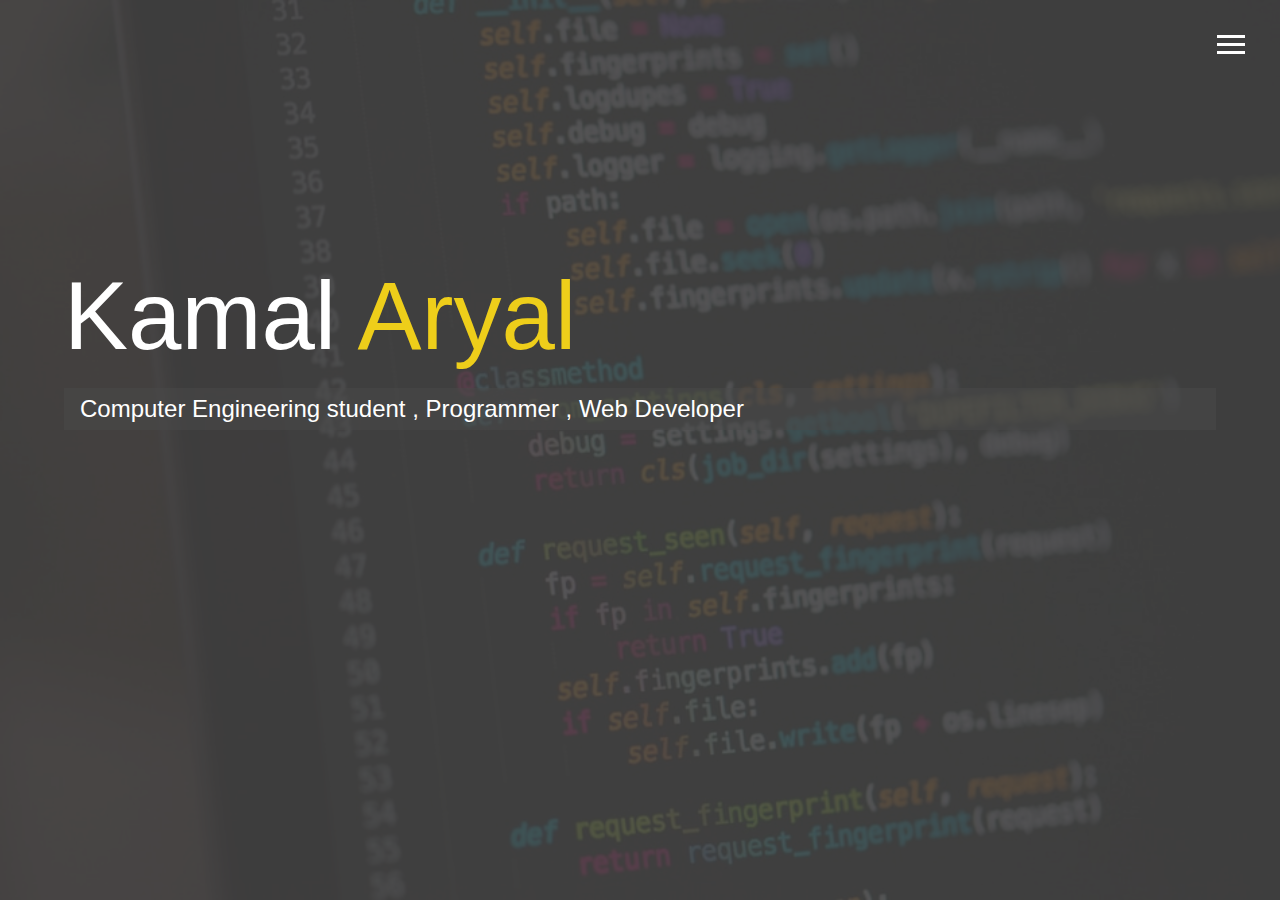
<file: index.html>
<!DOCTYPE html>
<html lang="en">

<head>
  <meta charset="UTF-8">
  <meta name="viewport" content="width=device-width, initial-scale=1.0">
  <meta http-equiv="X-UA-Compatible" content="ie=edge">
  <link rel="stylesheet" href="https://use.fontawesome.com/releases/v5.2.0/css/all.css" integrity="sha384-hWVjflwFxL6sNzntih27bfxkr27PmbbK/iSvJ+a4+0owXq79v+lsFkW54bOGbiDQ"
    crossorigin="anonymous">

  <link rel="stylesheet" href="css/main.css">
  <title>Welcome To My Portfolio</title>
</head>

<body id="bg-img">
  <header>
    <div class="menu-btn">
      <div class="btn-line"></div>
      <div class="btn-line"></div>
      <div class="btn-line"></div>
    </div>

    <nav class="menu">
      <div class="menu-branding">
        <div class="portrait"></div>
      </div>
      <ul class="menu-nav">
        <li class="nav-item current">
          <a href="index.html" class="nav-link">
            Home
          </a>
        </li>
        <li class="nav-item">
          <a href="about.html" class="nav-link">
            About Me
          </a>
        </li>
        <li class="nav-item">
          <a href="work.html" class="nav-link">
            My Work
          </a>
        </li>
        <li class="nav-item">
          <a href="contact.html" class="nav-link">
            How To Reach Me
          </a>
        </li>
        
      </ul>
    </nav>
  </header>

  <main id="home">
    <h1 class="lg-heading">
      Kamal
      <span class="text-secondary">Aryal</span>
    </h1>
    <h2 class="sm-heading">
      Computer Engineering student , Programmer , Web Developer
    </h2>
    <div class="icons">
      <a href="">
        <i class="fab fa-twitter fa-2x"></i>
      </a>
      <a href="https://www.facebook.com/profile.php?id=100006064906554" target="_blank">
        <i class="fab fa-facebook fa-2x"></i>
      </a>
      <a href="https://www.linkedin.com/in/kamal-aryal-614817178/" target="_blank">
        <i class="fab fa-linkedin fa-2x"></i>
      </a>
      <a href="https://github.com/kamal2019" target="_blank">
        <i class="fab fa-github fa-2x"></i>
      </a>
    </div>
  </main>

  <script src="js/main.js"></script>
</body>

</html>
</file>
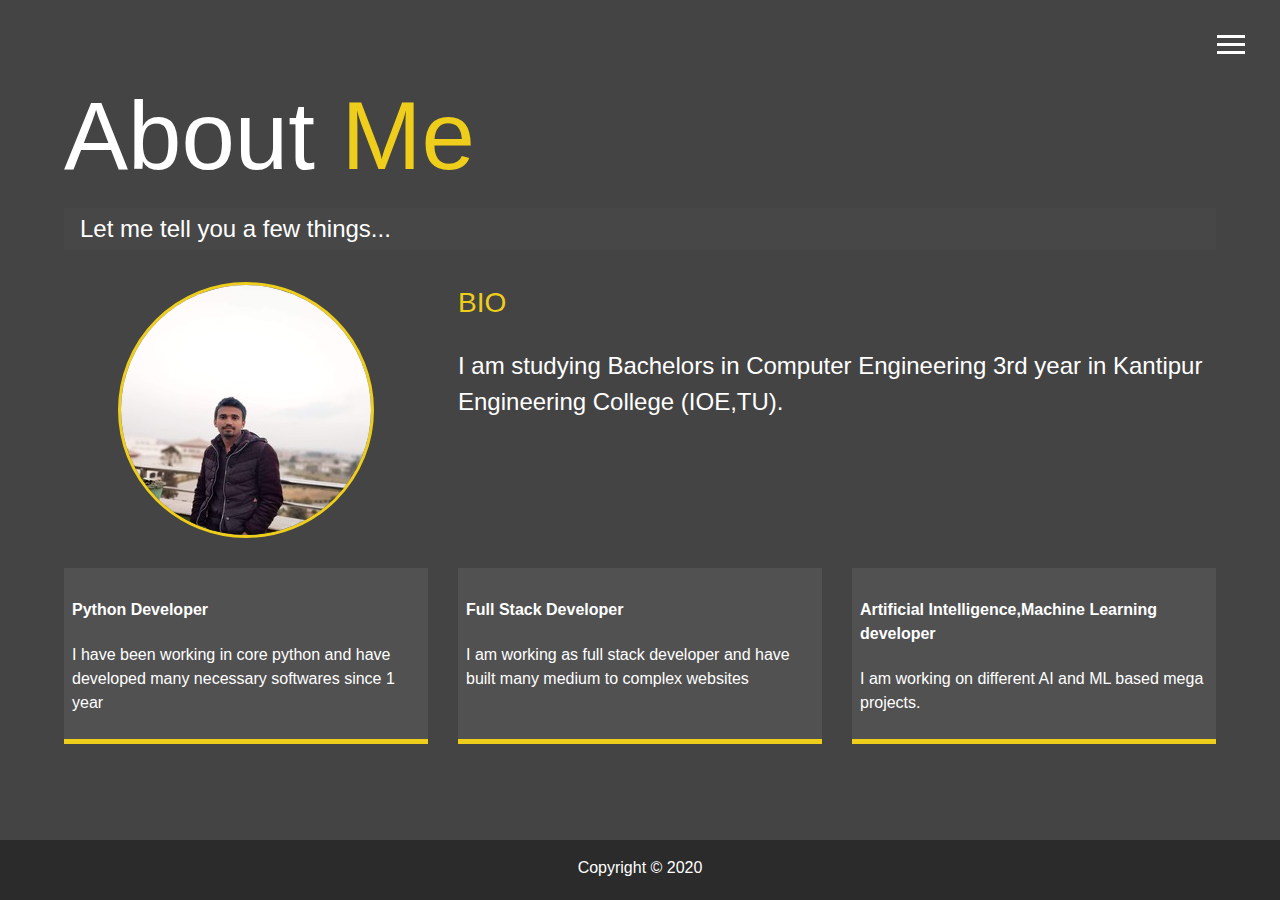
<file: about.html>
<!DOCTYPE html>
<html lang="en">

<head>
  <meta charset="UTF-8">
  <meta name="viewport" content="width=device-width, initial-scale=1.0">
  <meta http-equiv="X-UA-Compatible" content="ie=edge">
  <link rel="stylesheet" href="https://use.fontawesome.com/releases/v5.2.0/css/all.css" integrity="sha384-hWVjflwFxL6sNzntih27bfxkr27PmbbK/iSvJ+a4+0owXq79v+lsFkW54bOGbiDQ"
    crossorigin="anonymous">

  <link rel="stylesheet" href="css/main.css">
  <title>About Me</title>
</head>

<body>
  <header>
    <div class="menu-btn">
      <div class="btn-line"></div>
      <div class="btn-line"></div>
      <div class="btn-line"></div>
    </div>

    <nav class="menu">
      <div class="menu-branding">
        <div class="portrait"></div>
      </div>
      <ul class="menu-nav">
        <li class="nav-item">
          <a href="index.html" class="nav-link">
            Home
          </a>
        </li>
        <li class="nav-item current">
          <a href="about.html" class="nav-link">
            About Me
          </a>
        </li>
        <li class="nav-item">
          <a href="work.html" class="nav-link">
            My Work
          </a>
        </li>
        <li class="nav-item">
          <a href="contact.html" class="nav-link">
            How To Reach Me
          </a>
        </li>
      </ul>
    </nav>
  </header>

  <main id="about">
    <h1 class="lg-heading">
      About
      <span class="text-secondary">Me</span>
    </h1>
    <h2 class="sm-heading">
      Let me tell you a few things...
    </h2>
    <div class="about-info">
      <img src="img/portrait.jpg" alt="Kamal aryal" class="bio-image">

      <div class="bio">
        <h3 class="text-secondary">BIO</h3>
        <p>I am studying Bachelors in Computer Engineering 3rd year in Kantipur Engineering College (IOE,TU).</p>
      </div>

      <div class="job job-1">
       
        <h4>Python Developer</h4>
        <p>I have been working in core python and have developed many necessary softwares since 1 year </p>
      </div>

      <div class="job job-2">
        <h4>Full Stack Developer</h4>
        <p>I am working as full stack developer and have built many medium to complex websites</p>
      </div>

      <div class="job job-3">
        <h4>Artificial Intelligence,Machine Learning developer</h4>
        <p>I am working on different AI and ML based mega projects.</p>
      </div>
    </div>
  </main>

  <footer id="main-footer">
    Copyright &copy; 2020
  </footer>

  <script src="js/main.js"></script>
</body>

</html>
</file>
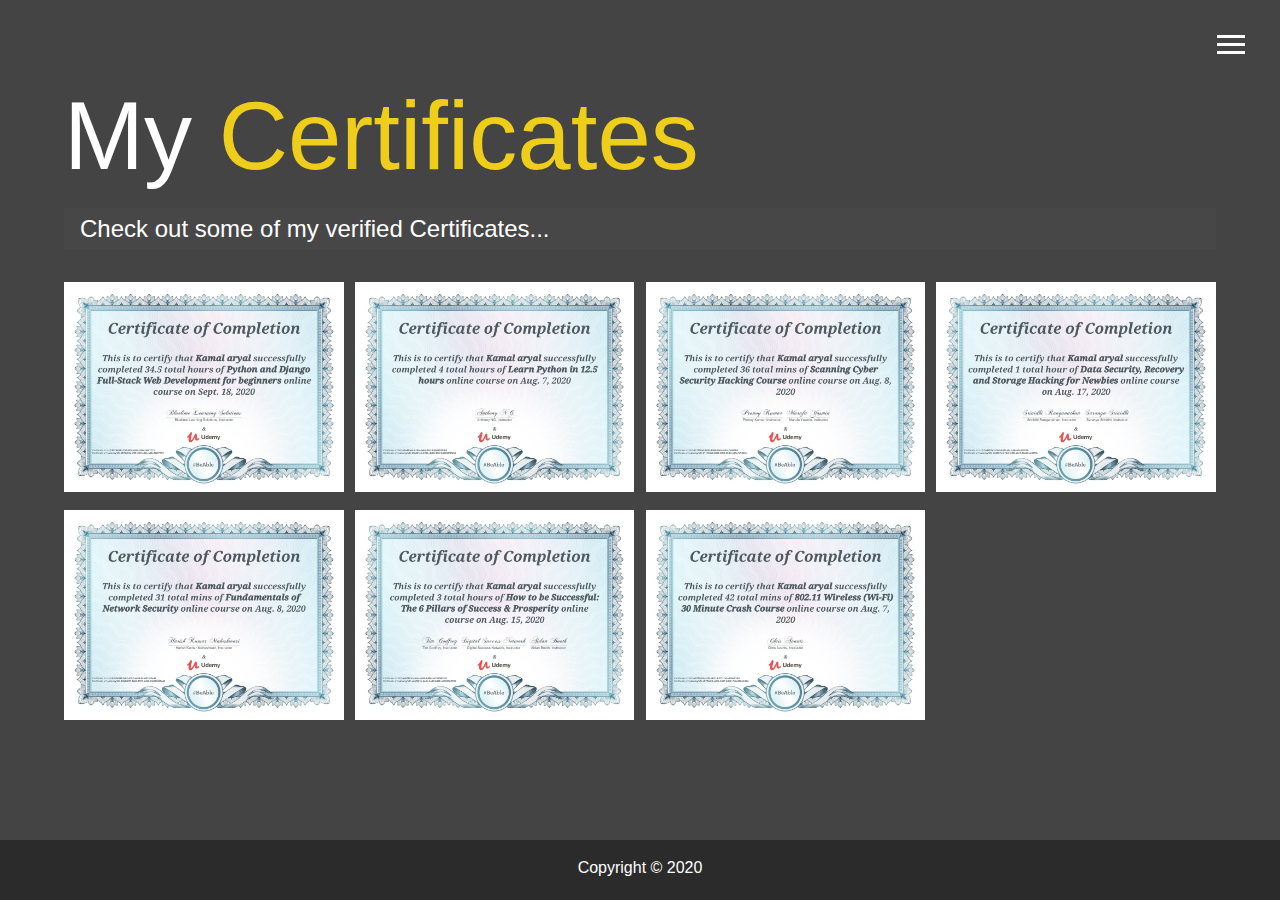
<file: certificates.html>
<!DOCTYPE html>
<html lang="en">

<head>
  <meta charset="UTF-8">
  <meta name="viewport" content="width=device-width, initial-scale=1.0">
  <meta http-equiv="X-UA-Compatible" content="ie=edge">
  <link rel="stylesheet" href="https://use.fontawesome.com/releases/v5.2.0/css/all.css" integrity="sha384-hWVjflwFxL6sNzntih27bfxkr27PmbbK/iSvJ+a4+0owXq79v+lsFkW54bOGbiDQ"
    crossorigin="anonymous">

  <link rel="stylesheet" href="css/main.css">
  <title>View My Work</title>
</head>

<body>
  <header>
    <div class="menu-btn">
      <div class="btn-line"></div>
      <div class="btn-line"></div>
      <div class="btn-line"></div>
    </div>

    <nav class="menu">
      <div class="menu-branding">
        <div class="portrait"></div>
      </div>
      <ul class="menu-nav">
        <li class="nav-item">
          <a href="index.html" class="nav-link">
            Home
          </a>
        </li>
        <li class="nav-item">
          <a href="about.html" class="nav-link">
            About Me
          </a>
        </li>
        <li class="nav-item">
            <a href="work.html" class="nav-link">
              My Work
            </a>
          </li>
        <li class="nav-item  current">
          <a href="certificates.html" class="nav-link">
            My Certificates
          </a>
        </li>

        <li class="nav-item">
          <a href="contact.html" class="nav-link">
            How To Reach Me
          </a>
        </li>
      </ul>
    </nav>
  </header>

  <main id="work">
    <h1 class="lg-heading">
      My
      <span class="text-secondary">Certificates</span>
    </h1>
    <h2 class="sm-heading">
      Check out some of my verified Certificates...
    </h2>
    <div class="projects">
      

      <div class="item">
        <a href="#!">
          <img src="img/certificates/16.jpg" alt="Project">
        </a>
      </div>

      <div class="item">
        <a href="#!">
          <img src="img/certificates/15.jpg" alt="Project">
        </a>
      </div>

      <div class="item">
        <a href="#!">
          <img src="img/certificates/11.jpg" alt="Project">
        </a>
      </div>


      <div class="item">
        <a href="#!">
          <img src="img/certificates/12.jpg" alt="Project">
        </a>
      </div>


      
      <div class="item">
        <a href="#!">
          <img src="img/certificates/13.jpg" alt="Project">
        </a>
      </div>
      <div class="item">
        <a href="#!">
          <img src="img/certificates/14.jpg" alt="Project">
        </a>
      </div>
      <div class="item">
        <a href="#!">
          <img src="img/certificates/17.jpg" alt="Project">
        </a>
      </div>

    </div>
  </main>

  <footer id="main-footer">
    Copyright &copy; 2020
  </footer>

  <script src="js/main.js"></script>
</body>

</html>
</file>
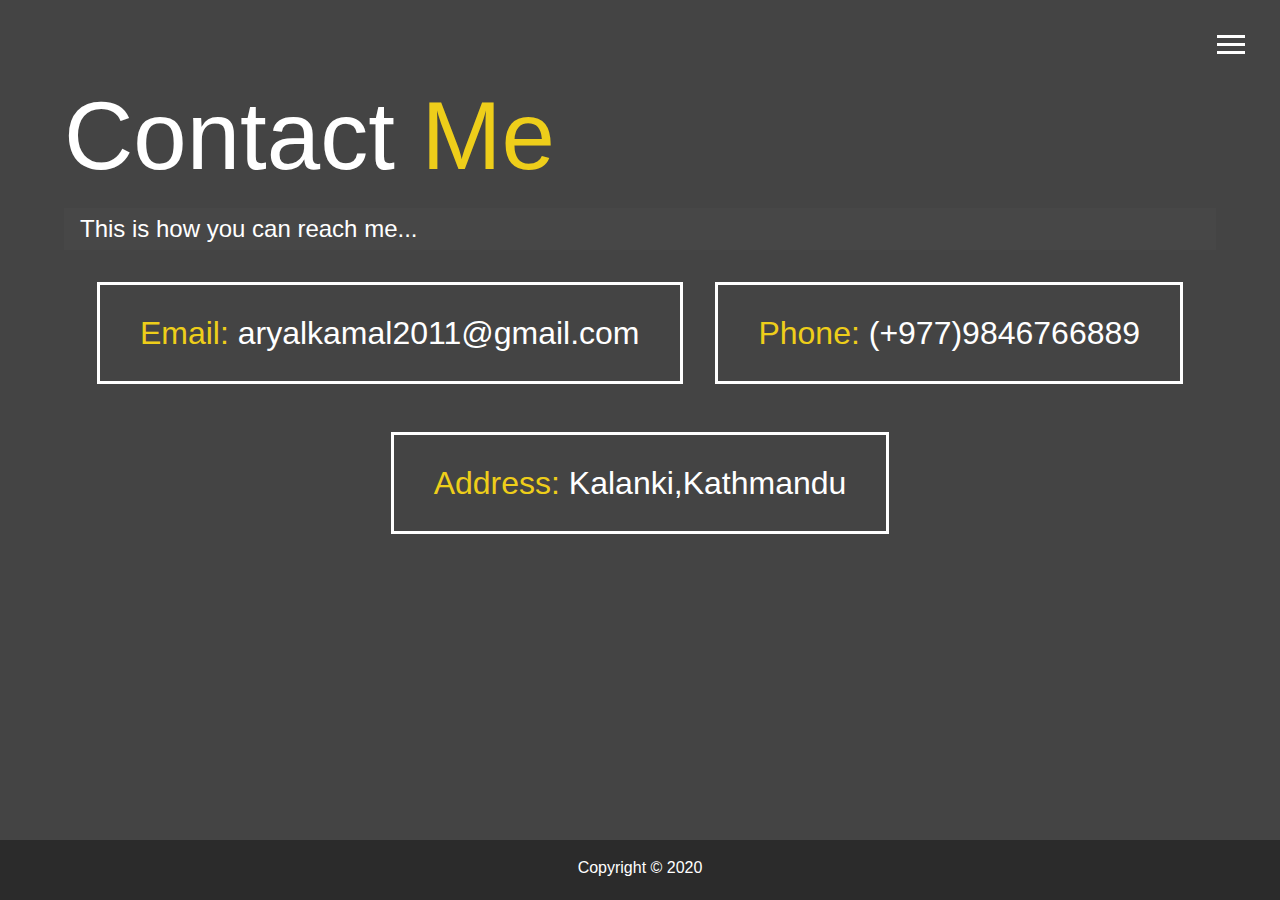
<file: contact.html>
<!DOCTYPE html>
<html lang="en">

<head>
  <meta charset="UTF-8">
  <meta name="viewport" content="width=device-width, initial-scale=1.0">
  <meta http-equiv="X-UA-Compatible" content="ie=edge">
  <link rel="stylesheet" href="https://use.fontawesome.com/releases/v5.2.0/css/all.css" integrity="sha384-hWVjflwFxL6sNzntih27bfxkr27PmbbK/iSvJ+a4+0owXq79v+lsFkW54bOGbiDQ"
    crossorigin="anonymous">

  <link rel="stylesheet" href="css/main.css">
  <title>Contact Me</title>
</head>

<body>
  <header>
    <div class="menu-btn">
      <div class="btn-line"></div>
      <div class="btn-line"></div>
      <div class="btn-line"></div>
    </div>

    <nav class="menu">
      <div class="menu-branding">
        <div class="portrait"></div>
      </div>
      <ul class="menu-nav">
        <li class="nav-item">
          <a href="index.html" class="nav-link">
            Home
          </a>
        </li>
        <li class="nav-item">
          <a href="about.html" class="nav-link">
            About Me
          </a>
        </li>
        <li class="nav-item">
          <a href="work.html" class="nav-link">
            My Work
          </a>
        </li>
        <li class="nav-item current">
          <a href="contact.html" class="nav-link">
            How To Reach Me
          </a>
        </li>
      </ul>
    </nav>
  </header>

  <main id="contact">
    <h1 class="lg-heading">
      Contact
      <span class="text-secondary">Me</span>
    </h1>
    <h2 class="sm-heading">
      This is how you can reach me...
    </h2>
    <div class="boxes">
      <div>
        <span class="text-secondary">Email: </span> aryalkamal2011@gmail.com
      </div>
      <div>
        <span class="text-secondary">Phone: </span> (+977)9846766889
      </div>
      <div>
        <span class="text-secondary">Address: </span> Kalanki,Kathmandu
      </div>
    </div>
  </main>

  <footer id="main-footer">
    Copyright &copy; 2020
  </footer>

  <script src="js/main.js"></script>
</body>

</html>
</file>
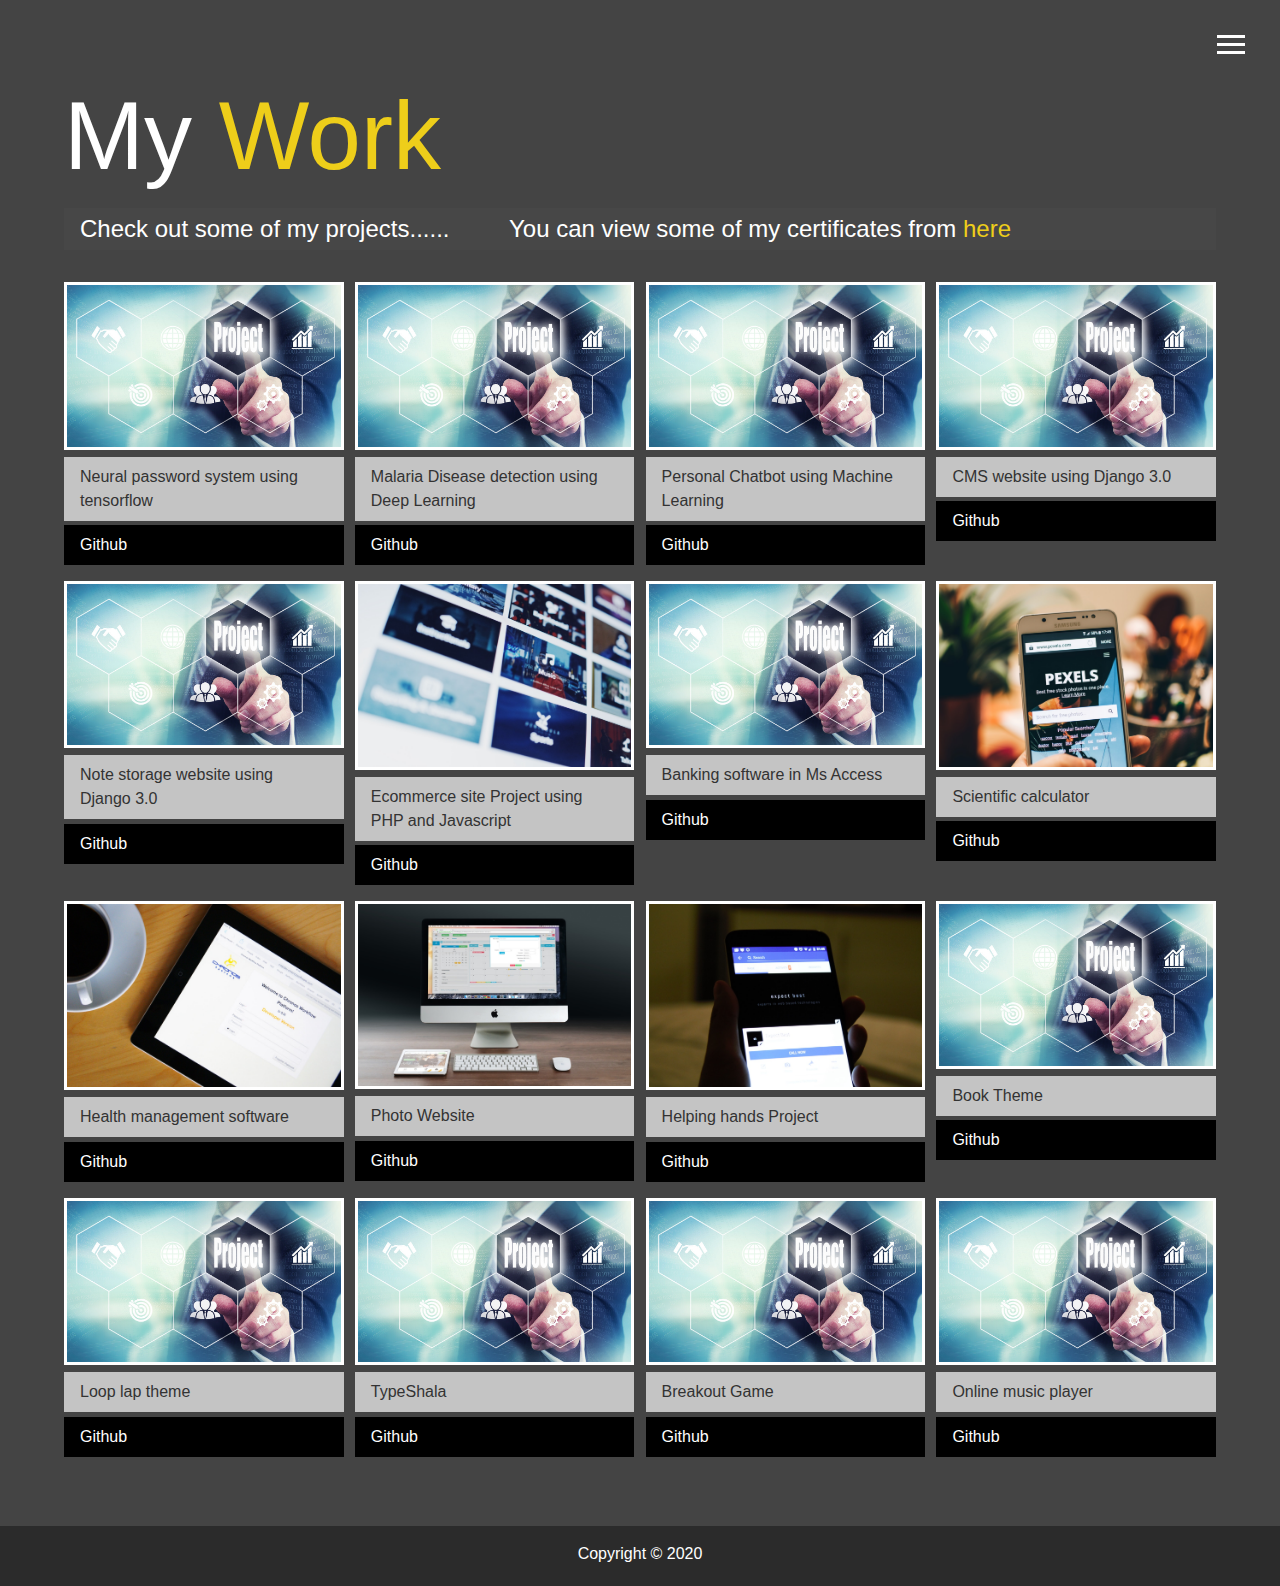
<file: work.html>
<!DOCTYPE html>
<html lang="en">

<head>
  <meta charset="UTF-8">
  <meta name="viewport" content="width=device-width, initial-scale=1.0">
  <meta http-equiv="X-UA-Compatible" content="ie=edge">
  <link rel="stylesheet" href="https://use.fontawesome.com/releases/v5.2.0/css/all.css" integrity="sha384-hWVjflwFxL6sNzntih27bfxkr27PmbbK/iSvJ+a4+0owXq79v+lsFkW54bOGbiDQ"
    crossorigin="anonymous">

  <link rel="stylesheet" href="css/main.css">
  <title>View My Work</title>
</head>

<body>
  <header>
    <div class="menu-btn">
      <div class="btn-line"></div>
      <div class="btn-line"></div>
      <div class="btn-line"></div>
    </div>

    <nav class="menu">
      <div class="menu-branding">
        <div class="portrait"></div>
      </div>
      <ul class="menu-nav">
        <li class="nav-item">
          <a href="index.html" class="nav-link">
            Home
          </a>
        </li>
        <li class="nav-item">
          <a href="about.html" class="nav-link">
            About Me
          </a>
        </li>
        <li class="nav-item current">
          <a href="work.html" class="nav-link">
            My Work
          </a>
        </li>
        <li class="nav-item">
          <a href="contact.html" class="nav-link">
            How To Reach Me
          </a>
        </li>
      </ul>
    </nav>
  </header>

  <main id="work">
    <h1 class="lg-heading">
      My
      <span class="text-secondary">Work</span>
    </h1>
    <h2 class="sm-heading">
      Check out some of my projects...... &nbsp&nbsp&nbsp&nbsp&nbsp&nbsp&nbsp   You can view some of my certificates from <span class="text-secondary"><a href="certificates.html" class="text-secondary"> here</a></span>
    </h2>
    <div class="projects">
      

      <div class="item">
        <a href="#!">
          <img src="img/projects/123.jpg" alt="Project">
        </a>
        <a href="#" class="btn-light">
          <i class="fas fa-eye"></i> Neural password system using tensorflow
        </a>
        <a href="#" class="btn-dark">
          <i class="fab fa-github"></i> Github
        </a>
      </div>

      <div class="item">
        <a href="#!">
          <img src="img/projects/123.jpg" alt="Project">
        </a>
        <a href="#" class="btn-light">
          <i class="fas fa-eye"></i> Malaria Disease detection using Deep Learning
        </a>
        <a href="#" class="btn-dark">
          <i class="fab fa-github"></i> Github
        </a>
      </div>

      <div class="item">
        <a href="#!">
          <img src="img/projects/123.jpg" alt="Project">
        </a>
        <a href="#" class="btn-light">
          <i class="fas fa-eye"></i> Personal Chatbot using Machine Learning
        </a>
        <a href="#" class="btn-dark">
          <i class="fab fa-github"></i> Github
        </a>
      </div>
      <div class="item">
        <a href="#!">
          <img src="img/projects/123.jpg" alt="Project">
        </a>
        <a href="#" class="btn-light">
          <i class="fas fa-eye"></i> CMS website using Django 3.0
        </a>
        <a href="#" class="btn-dark">
          <i class="fab fa-github"></i> Github
        </a>
      </div>
      <div class="item">
        <a href="#!">
          <img src="img/projects/123.jpg" alt="Project">
        </a>
        <a href="http://kamal2021.pythonanywhere.com/" class="btn-light">
          <i class="fas fa-eye"></i> Note storage website using Django 3.0
        </a>
        <a href="#" class="btn-dark">
          <i class="fab fa-github"></i> Github
        </a>
      </div>

      <div class="item">
        <a href="#!">
          <img src="img/projects/project1.jpg" alt="Project">
        </a>
        <a href="#" class="btn-light">
          <i class="fas fa-eye"></i>Ecommerce site Project using PHP and Javascript
        </a>
        <a href="#" class="btn-dark">
          <i class="fab fa-github"></i> Github
        </a>
      </div>

      <div class="item">
        <a href="#!">
          <img src="img/projects/123.jpg" alt="Project">
        </a>
        <a href="#" class="btn-light">
          <i class="fas fa-eye"></i> Banking software in Ms Access
        </a>
        <a href="#" class="btn-dark">
          <i class="fab fa-github"></i> Github
        </a>
      </div>

      
      <div class="item">
        <a href="#!">
          <img src="img/projects/project2.jpg" alt="Project">
        </a>
        <a href="#" class="btn-light">
          <i class="fas fa-eye"></i> Scientific calculator
        </a>
        <a href="#" class="btn-dark">
          <i class="fab fa-github"></i> Github
        </a>
      </div>
      <div class="item">
        <a href="#!">
          <img src="img/projects/project3.jpg" alt="Project">
        </a>
        <a href="#" class="btn-light">
          <i class="fas fa-eye"></i> Health management software
        </a>
        <a href="#" class="btn-dark">
          <i class="fab fa-github"></i> Github
        </a>
      </div>
      <div class="item">
        <a href="#!">
          <img src="img/projects/project4.jpg" alt="Project">
        </a>
        <a href="#" class="btn-light">
          <i class="fas fa-eye"></i> Photo Website
        </a>
        <a href="#" target="_blank" class="btn-dark">
          <i class="fab fa-github"></i> Github
        </a>
      </div>
      <div class="item">
        <a href="#!">
          <img src="img/projects/project5.jpg" alt="Project">
        </a>
        <a href="#" class="btn-light">
          <i class="fas fa-eye"></i> Helping hands Project
        </a>
        <a href="# " target="_blank" class="btn-dark">
          <i class="fab fa-github"></i> Github
        </a>
      </div>
      <div class="item">
        <a href="#!">
          <img src="img/projects/123.jpg" alt="Project">
        </a>
        <a href="#" class="btn-light">
          <i class="fas fa-eye"></i> Book Theme
        </a>
        <a href="#" class="btn-dark">
          <i class="fab fa-github"></i> Github
        </a>
      </div>
      <div class="item">
        <a href="#!">
          <img src="img/projects/123.jpg" alt="Project">
        </a>
        <a href="#" class="btn-light">
          <i class="fas fa-eye"></i> Loop lap theme
        </a>
        <a href="#" class="btn-dark">
          <i class="fab fa-github"></i> Github
        </a>
      </div>
      <div class="item">
        <a href="#!">
          <img src="img/projects/123.jpg" alt="Project">
        </a>
        <a href="#" class="btn-light">
          <i class="fas fa-eye"></i> TypeShala
        </a>
        <a href="#" class="btn-dark">
          <i class="fab fa-github"></i> Github
        </a>
      </div>
      <div class="item">
        <a href="#!">
          <img src="img/projects/123.jpg" alt="Project">
        </a>
        <a href="#" class="btn-light">
          <i class="fas fa-eye"></i> Breakout Game
        </a>
        <a href="#" class="btn-dark">
          <i class="fab fa-github"></i> Github
        </a>
      </div>
      <div class="item">
        <a href="#!">
          <img src="img/projects/123.jpg" alt="Project">
        </a>
        <a href="#" class="btn-light">
          <i class="fas fa-eye"></i> Online music player
        </a>
        <a href="#" class="btn-dark">
          <i class="fab fa-github"></i> Github
        </a>
      </div>
    </div>
    <!-- <h2 class="sm-heading">
      You can view some of my certificates from <a href="certificates.html"> here</a>
    </h2> -->
  </main>

  <footer id="main-footer">
    Copyright &copy; 2020
  </footer>

  <script src="js/main.js"></script>
</body>

</html>
</file>
<file: css/main.css>
.menu-btn {
  position: absolute;
  z-index: 3;
  right: 35px;
  top: 35px;
  cursor: pointer;
  transition: all 0.5s ease-out; }
  .menu-btn .btn-line {
    width: 28px;
    height: 3px;
    margin: 0 0 5px 0;
    background: #fff;
    transition: all 0.5s ease-out; }
  .menu-btn.close {
    transform: rotate(180deg); }
    .menu-btn.close .btn-line:nth-child(1) {
      transform: rotate(45deg) translate(5px, 5px); }
    .menu-btn.close .btn-line:nth-child(2) {
      opacity: 0; }
    .menu-btn.close .btn-line:nth-child(3) {
      transform: rotate(-45deg) translate(7px, -6px); }

.menu {
  position: fixed;
  top: 0;
  width: 100%;
  opacity: 0.9;
  visibility: hidden; }
  .menu.show {
    visibility: visible; }
  .menu-branding, .menu-nav {
    display: flex;
    flex-flow: column wrap;
    align-items: center;
    justify-content: center;
    float: left;
    width: 50%;
    height: 100vh;
    overflow: hidden; }
  .menu-nav {
    margin: 0;
    padding: 0;
    background: #373737;
    list-style: none;
    transform: translate3d(0, -100%, 0);
    transition: all 0.5s ease-out; }
    .menu-nav.show {
      transform: translate3d(0, 0, 0); }
  .menu-branding {
    background: #444;
    transform: translate3d(0, 100%, 0);
    transition: all 0.5s ease-out; }
    .menu-branding.show {
      transform: translate3d(0, 0, 0); }
    .menu-branding .portrait {
      width: 250px;
      height: 250px;
      background: url("../img/portrait.jpg");
      border-radius: 50%;
      border: solid 3px #eece1a; }
  .menu .nav-item {
    transform: translate3d(600px, 0, 0);
    transition: all 0.5s ease-out; }
    .menu .nav-item.show {
      transform: translate3d(0, 0, 0); }
    .menu .nav-item.current > a {
      color: #eece1a; }
  .menu .nav-link {
    display: inline-block;
    position: relative;
    font-size: 30px;
    text-transform: uppercase;
    padding: 1rem 0;
    font-weight: 300;
    color: #fff;
    text-decoration: none;
    transition: all 0.5s ease-out; }
    .menu .nav-link:hover {
      color: chartreuse;
        transform: scale(1.25)
}

.nav-item:nth-child(1) {
  transition-delay: 0.1s; }

.nav-item:nth-child(2) {
  transition-delay: 0.2s; }

.nav-item:nth-child(3) {
  transition-delay: 0.3s; }

.nav-item:nth-child(4) {
  transition-delay: 0.4s; }

* {
  box-sizing: border-box; }

body {
  background: #444;
  color: #fff;
  height: 100%;
  margin: 0;
  font-family: 'Segoe UI', Tahoma, Geneva, Verdana, sans-serif;
  line-height: 1.5; }
  body#bg-img {
    background: url(../img/bg.jpg);
    background-attachment: fixed;
    background-size: cover; }
    body#bg-img:after {
      content: '';
      position: absolute;
      top: 0;
      right: 0;
      width: 100%;
      height: 100%;
      z-index: -1;
      background: rgba(68, 68, 68, 0.9); }

h1,
h2,
h3 {
  margin: 0;
  font-weight: 400; }
  h1.lg-heading,
  h2.lg-heading,
  h3.lg-heading {
    font-size: 6rem; }
  h1.sm-heading,
  h2.sm-heading,
  h3.sm-heading {
    margin-bottom: 2rem;
    padding: 0.2rem 1rem;
    background: rgba(73, 73, 73, 0.5); }

a {
  color: #fff;
  text-decoration: none; }

header {
  position: fixed;
  z-index: 2;
  width: 100%; }

.text-secondary {
  color: #eece1a; }

main {
  padding: 4rem;
  min-height: calc(100vh - 60px); }
  main .icons {
    margin-top: 1rem; }
    main .icons a {
      padding: 0.4rem; }
      main .icons a:hover {
        color: #eece1a;
        transition: all 0.5s ease-out; }
  main#home {
    overflow: hidden; }
    main#home h1 {
      margin-top: 20vh; }

.about-info {
  display: grid;
  grid-gap: 30px;
  grid-template-areas: 'bioimage bio bio' 'job1 job2 job3';
  grid-template-columns: repeat(3, 1fr); }
  .about-info .bio-image {
    grid-area: bioimage;
    margin: auto;
    border-radius: 50%;
    border: #eece1a 3px solid; }
  .about-info .bio {
    grid-area: bio;
    font-size: 1.5rem; }
  .about-info .job-1 {
    grid-area: job1; }
  .about-info .job-2 {
    grid-area: job2; }
  .about-info .job-3 {
    grid-area: job3; }
  .about-info .job {
    background: #515151;
    padding: 0.5rem;
    border-bottom: #eece1a 5px solid; }

.projects {
  display: grid;
  grid-gap: 0.7rem;
  grid-template-columns: repeat(3, 1fr); }
  .projects img {
    width: 100%;
    border: 3px #fff solid; }
    .projects img:hover {
      opacity: 0.5;
      border-color: #eece1a;
      transition: all 0.5s ease-out; }

.boxes {
  display: flex;
  flex-wrap: wrap;
  justify-content: space-evenly;
  align-items: center;
  margin-top: 1rem; }
  .boxes div {
    font-size: 2rem;
    border: 3px #fff solid;
    padding: 1.5rem 2.5rem;
    margin-bottom: 3rem;
    transition: all 0.5s ease-out; }
    .boxes div:hover {
      padding: 0.5rem 1.5rem;
      background: #eece1a;
      color: #000; }
      .boxes div:hover span {
        color: #000; }

.btn, .btn-dark, .btn-light {
  display: block;
  padding: 0.5rem 1rem;
  border: 0;
  margin-bottom: 0.3rem; }
  .btn:hover, .btn-dark:hover, .btn-light:hover {
    background: #eece1a;
    color: #000; }

.btn-dark {
  background: black;
  color: #fff; }

.btn-light {
  background: #c4c4c4;
  color: #333; }

#main-footer {
  text-align: center;
  padding: 1rem;
  background: #2b2b2b;
  color: #fff;
  height: 60px; }

@media screen and (min-width: 1171px) {
  .projects {
    grid-template-columns: repeat(4, 1fr); } }

@media screen and (min-width: 769px) and (max-width: 1170px) {
  .projects {
    grid-template-columns: repeat(3, 1fr); } }

@media screen and (max-width: 768px) {
  main {
    align-items: center;
    text-align: center; }
    main .lg-heading {
      line-height: 1;
      margin-bottom: 1rem; }
  ul.menu-nav,
  div.menu-branding {
    float: none;
    width: 100%;
    min-height: 0; }
    ul.menu-nav.show,
    div.menu-branding.show {
      transform: translate3d(0, 0, 0); }
  .menu-nav {
    height: 75vh;
    transform: translate3d(-100%, 0, 0);
    font-size: 24px; }
  .menu-branding {
    height: 25vh;
    transform: translate3d(100%, 0, 0); }
    .menu-branding .portrait {
      background: url("../img/portrait_small.jpg");
      width: 150px;
      height: 150px; }
  .about-info {
    grid-template-areas: 'bioimage' 'bio' 'job1' 'job2' 'job3';
    grid-template-columns: 1fr; }
  .projects {
    grid-template-columns: repeat(2, 1fr); } }

@media screen and (max-width: 500px) {
  main {
    padding: 2rem; }
    main #home h1 {
      margin-top: 10vh; }
    main .lg-heading {
      margin-top: 1rem;
      font-size: 5rem; }
  .projects {
    grid-template-columns: 1fr; } }
</file>
